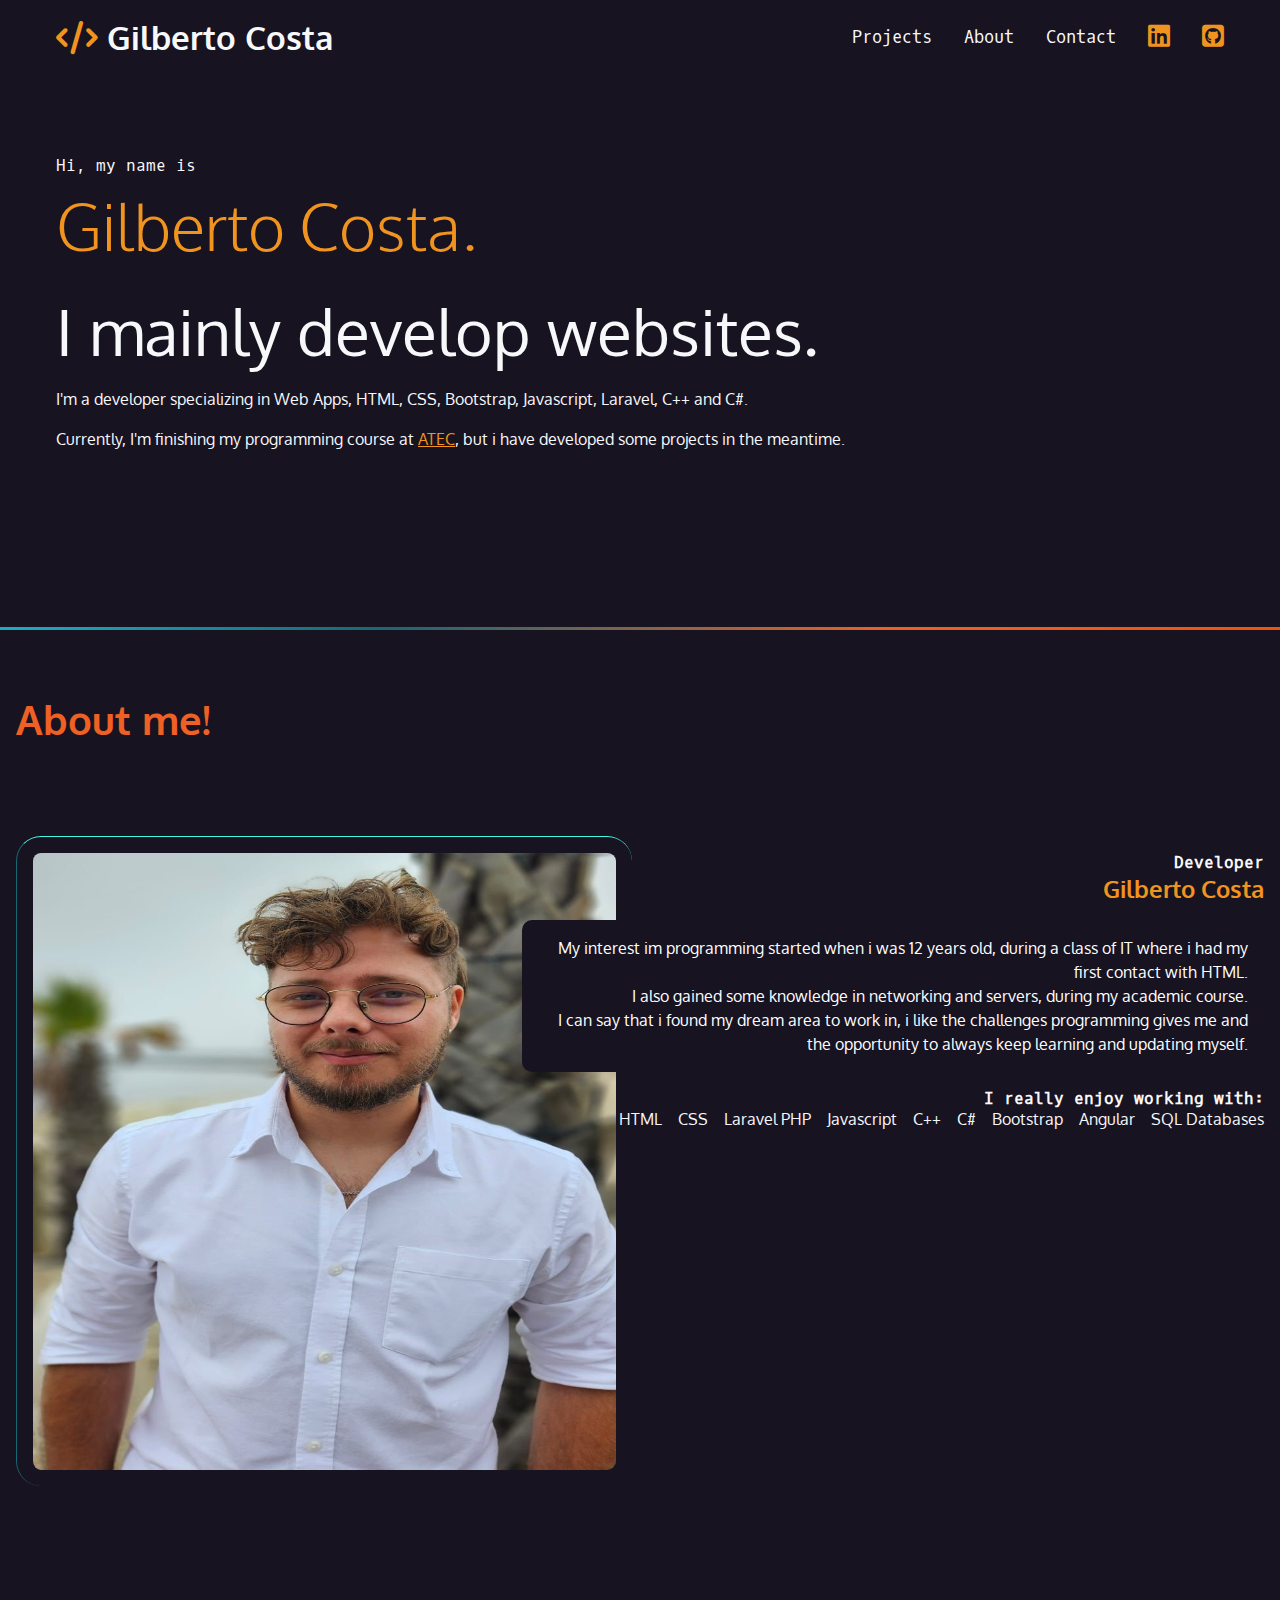
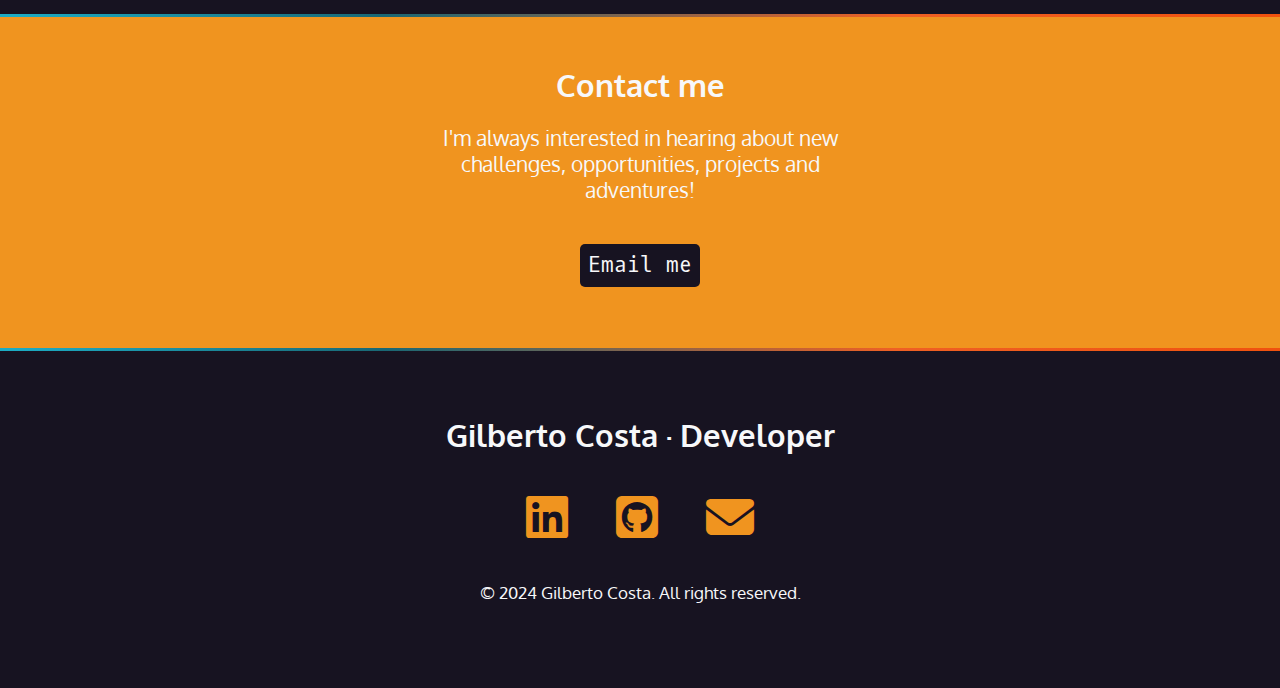
<file: index.html>
<!DOCTYPE html>
<html lang="en">
<head>
    <meta charset="UTF-8">
    <meta name="viewport" content="width=device-width, initial-scale=1.0">
    <link rel="preconnect" href="https://fonts.googleapis.com">
    <link rel="preconnect" href="https://fonts.gstatic.com" crossorigin>
    <link href="https://fonts.googleapis.com/css2?family=Oxygen+Mono&family=Oxygen:wght@300;400;700&display=swap" rel="stylesheet">
    <link rel="stylesheet" href="https://cdnjs.cloudflare.com/ajax/libs/font-awesome/6.6.0/css/all.min.css" rel="stylesheet">
    <link rel="stylesheet" href="css/styles.css">
    <title>Gilberto Costa's Portfolio Website</title>
</head>
<body>
    <nav>
        <ul>
          <li>
            <h1>
                <a href="index.html"> 
                    <span class="fa-solid fa-code" aria-hidden="true"></span>
                    <span>Gilberto Costa</span>
                </a>
            </h1>
            </li>
          <li><a href="projects.html">Projects</a></li>
          <li><a href="#about">About</a></li>
          <li><a href="#contact">Contact</a></li>
          <li>
            <a href="https://www.linkedin.com/in/gilberto-costa-a8a2bb201/" target="_blank">
                <span class="fa-brands fa-linkedin" aria-hidden="true"></span>
                <span class="sr-only">LinkedIn</span>
            </a>
           </li>
          <li>
            <a href="https://github.com/GilCosta97" target="_blank">
                <span class="fa-brands fa-square-github" aria-hidden="true"></span>
                <span class="sr-only">Github</span>
              </a>
           </li>
        </ul>
    </nav>

      <section id="intro">
        <p class="name">Hi, my name is <span>Gilberto Costa.</span></p>
        <h2>I mainly develop websites.</h2>
        <p>I'm a developer specializing in Web Apps, HTML, CSS, Bootstrap, Javascript, Laravel, C++ and C#.</p>
        <p>Currently, I'm finishing my programming course at <a href="https://www.atec.pt/" target="_blank">ATEC</a>, but i have developed some projects in the meantime.</p>
       </section>

       <div class="gradient"></div>
       
       <div>
       <section id="about">
              <h2>About me!</h2> 
              <article>
                <div class="text">
                  <h4>Developer</h4>
                  <h3>Gilberto Costa</h3>
                  <p class="blackbox">My interest im programming started when i was 12 years old, during a class of IT where i had my first contact with HTML. <br> I also gained some knowledge in networking and servers, during my academic course.<br>
                    I can say that i found my dream area to work in, i like the challenges programming gives me and the opportunity to always keep learning and updating myself.</p>
                  <h4>I really enjoy working with:</h4>
                  <ul>
                    <li>HTML</li>
                    <li>CSS</li>
                    <li>Laravel PHP</li>
                    <li>Javascript</li>
                    <li>C++</li>
                    <li>C#</li>
                    <li>Bootstrap</li>
                    <li>Angular</li>
                    <li>SQL Databases</li>
                  </ul>
                </div>
                  <img src="Imagens/Eu.jfif" alt="Me" />
              </article>
       </section>
      </div>

    <div class="gradient"></div>

       <div class="section-orange">
        <section id="contact">
            <h2>Contact me</h2>
            <p>
            I'm always interested in hearing about new challenges, opportunities, projects and adventures!
            </p>
            <p><a href="mailto:gil.costa21997@gmail.com" class="button">Email me</a></p>
        </section>
        </div>

        <div class="gradient"></div>

      <footer>
        <h2>Gilberto Costa &middot; Developer</h2>
        <ul>
          <li>
            <a href="https://www.linkedin.com/in/gilberto-costa-a8a2bb201/" target="_blank">
              <span class="fab fa-linkedin" aria-hidden="true"></span>
              <span class="sr-only">LinkedIn</span>
            </a>
          </li>
          <li>
            <a href="https://github.com/GilCosta97" target="_blank">
              <span class="fab fa-github-square" aria-hidden="true"></span>
              <span class="sr-only">Github</span>
            </a>
          </li>
          <li>
            <a href="mailto:gil.costa21997@gmail.com">
              <span class="fas fa-envelope" aria-hidden="true"></span>
              <span class="sr-only">Email</span>
            </a>
          </li>
        </ul>
        <p><small>&copy; 2024 Gilberto Costa. All rights reserved.</small></p>
      </footer>
</body>
</html>
</file>
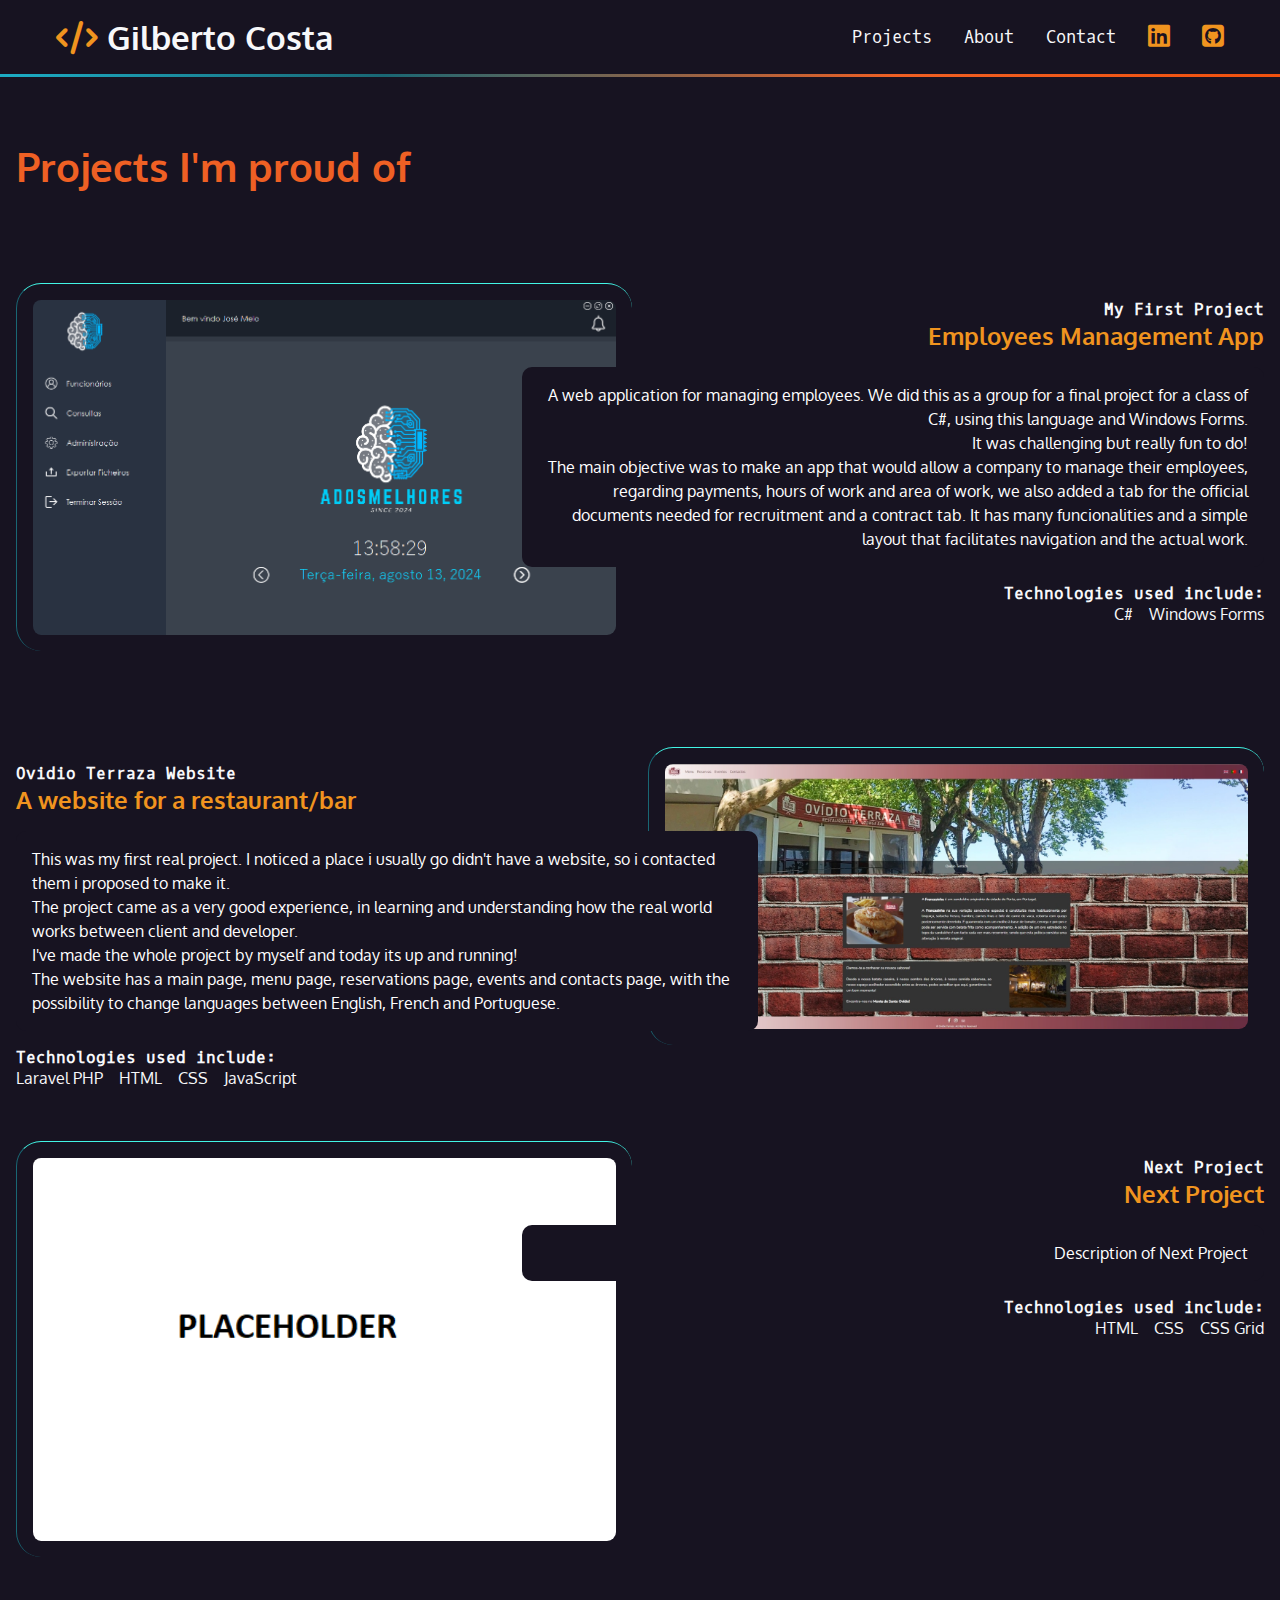
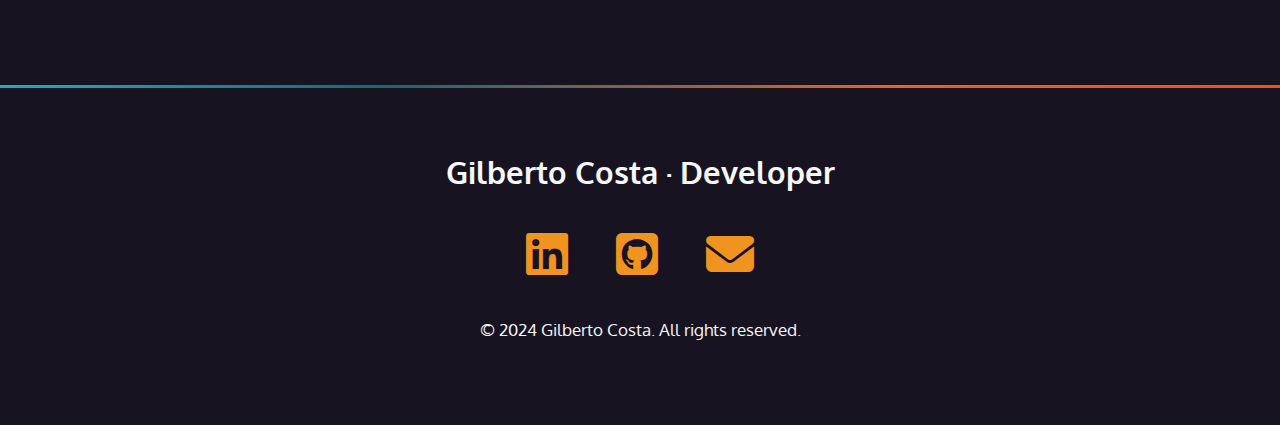
<file: projects.html>
<!DOCTYPE html>
<html lang="en">
<head>
    <meta charset="UTF-8">
    <meta name="viewport" content="width=device-width, initial-scale=1.0">
    <link rel="preconnect" href="https://fonts.googleapis.com">
    <link rel="preconnect" href="https://fonts.gstatic.com" crossorigin>
    <link href="https://fonts.googleapis.com/css2?family=Oxygen+Mono&family=Oxygen:wght@300;400;700&display=swap" rel="stylesheet">
    <link rel="stylesheet" href="https://cdnjs.cloudflare.com/ajax/libs/font-awesome/6.6.0/css/all.min.css" rel="stylesheet">
    <link rel="stylesheet" href="css/styles.css">
    <title>Gilberto Costa's Portfolio Website</title>
</head>
<body>
    <nav>
        <ul>
          <li>
            <h1>
                <a href="index.html"> 
                    <span class="fa-solid fa-code" aria-hidden="true"></span>
                    <span>Gilberto Costa</span>
                </a>
            </h1>
          </li>
          <li><a href="projects.html">Projects</a></li>
          <li><a href="#about">About</a></li>
          <li><a href="#contact">Contact</a></li>
          <li>
            <a href="https://www.linkedin.com/in/gilberto-costa-a8a2bb201/" target="_blank">
                <span class="fa-brands fa-linkedin" aria-hidden="true"></span>
                <span class="sr-only">LinkedIn</span>
            </a>
          </li>
          <li>
            <a href="https://github.com/GilCosta97" target="_blank">
                <span class="fa-brands fa-square-github" aria-hidden="true"></span>
                <span class="sr-only">Github</span>
              </a>
           </li>
        </ul>
    </nav>

  <div class="gradient"></div>
    <div class="section-blue"></div>
      <section id="projects">
        <h2>Projects I'm proud of</h2>
        <article>
          <div class="text">
            <h4>My First Project</h4>
            <h3>Employees Management App</h3>
            <p class="blackbox">A web application for managing employees. We did this as a group for a final project for a class of C#, using this language and 
              Windows Forms. <br> It was challenging but really fun to do! <br>
              The main objective was to make an app that would allow a company to manage their employees, regarding payments, hours of work and area of work, we also added a tab for the official documents needed for recruitment and a contract tab. 
              It has many funcionalities and a simple layout that facilitates navigation and the actual work.
            </p>
            <h4>Technologies used include:</h4>
            <ul>
              <li>C#</li>
              <li>Windows Forms</li>
            </ul>
          </div>
          <img src="Imagens/projeto-funcionarios.png" alt="A web application for managing company employees" />
        </article>

    <article class="reverse">
      <div class="text">
        <h4>Ovidio Terraza Website</h4>
        <h3>A website for a restaurant/bar</h3>
        <p class="blackbox">
          This was my first real project. I noticed a place i usually go didn't have a website, so i contacted them i proposed to make it. <br>
          The project came as a very good experience, in learning and understanding how the real world works between client and developer. <br>
          I've made the whole project by myself and today its up and running! <br>
          The website has a main page, menu page, reservations page, events and contacts page, with the possibility to change languages between English, French and Portuguese.
        </p>
        <h4>Technologies used include:</h4>
        <ul>
          <li>Laravel PHP</li>
          <li>HTML</li>
          <li>CSS</li>
          <li>JavaScript</li>
        </ul>
      </div>
      <img src="Imagens/OvidioTerraza.jpg" alt="A website for a restaurant" />
    </article>

    <article>
      <div class="text">
        <h4>Next Project</h4>
        <h3>Next Project</h3>
        <p class="blackbox">
          Description of Next Project
        </p>
        <h4>Technologies used include:</h4>
        <ul>
          <li>HTML</li>
          <li>CSS</li>
          <li>CSS Grid</li>
        </ul>
      </div>
        <img src="Imagens/Placeholder.png" alt="Next project" />
    </article>
  </section>
</div>

       </section>

        <div class="gradient"></div>

      <footer>
        <h2>Gilberto Costa &middot; Developer</h2>
        <ul>
          <li>
            <a href="https://www.linkedin.com/in/gilberto-costa-a8a2bb201/" target="_blank">
              <span class="fab fa-linkedin" aria-hidden="true"></span>
              <span class="sr-only">LinkedIn</span>
            </a>
          </li>
          <li>
            <a href="https://github.com/GilCosta97" target="_blank">
              <span class="fab fa-github-square" aria-hidden="true"></span>
              <span class="sr-only">Github</span>
            </a>
          </li>
          <li>
            <a href="mailto:gil.costa21997@gmail.com">
              <span class="fas fa-envelope" aria-hidden="true"></span>
              <span class="sr-only">Email</span>
            </a>
          </li>
        </ul>
        <p><small>&copy; 2024 Gilberto Costa. All rights reserved.</small></p>
      </footer>
</body>
</html>
</file>
<file: css/styles.css>
:root {
    --black: #171321;
    --dkblue: #0d314b;
    --blueish: #196774;
    --hotOrange: #EF6024;
    --orange: #F0941F;
    --white: #f7f8fa;
    --aqua: #42F5E5;
    --font-size: 1.3rem;
    --mono: "Oxygen mono", monospace;
    --sans: Oxygen, sans-serif;
}

/* border box model: https://css-tricks.com/box-sizing/ */

html {
    box-sizing: border-box;
}
*,
*::before,
*::after {
    box-sizing: inherit;
}

/* generic styles for the page */

body {
    padding: 0;
    margin: 0;
    font-family: var(--sans);
    background-color: var(--black);
    color: var(--white);
    font-size: var(--font-size);
}
h1,
h2,
h3 {
    margin: 0;
}
a {
    color: var(--orange);
}

a:hover {
    color: var(--hotOrange);
    text-decoration: none;
}
img {
  width: 100%;
}

/* navigation */

nav {
  font-family: var(--mono);
  font-size: 80%;
  padding: 1rem;
}

nav h1 a {
  font-family: var(--sans);
}

nav ul {
  margin: 0;
  padding: 0;
  list-style-type: none;
  display: flex;
  flex-flow: row wrap;
  justify-content: center;
  align-items: center;
  gap: 2rem;
}
nav li:first-child {
  flex-basis: 100%;
  text-align: center;
}

nav [class*="fa-"] {
  font-size: 150%;
  color: var(--orange);
}

nav h1 [class*="fa-"] {
  font-size: 100%;
  color: var(--orange);
}

nav a {
  color: var(--white);
  text-decoration: none;
  display: block;
}

nav a:hover,
nav [class*="fa-"]:hover {
  color: var(--hotOrange);
}

/* background color divs */

.section-orange {
  background-color: var(--orange);
}

.gradient {
  background: linear-gradient(90deg, rgba(28,171,195,1) 1%, rgba(25,103,116,1) 30%, rgba(239,96,36,1) 70%, rgba(240,81,14,1) 100%);
  height: 3px;
}

/* intro styles */

#intro {
    padding: 4rem 1rem 10rem 1rem;
    max-width: 1200px;
    margin: 0 auto;
}

#intro p {
    font-size: 1rem;
    line-height: 1.5;
}

#intro .name {
    font-family: var(--mono);
    font-size: 1rem;
}

.name span {
    font-family: var(--sans);
    font-size: 4rem;
    color: var(--orange);
    display: block;
    font-weight: 300;
}

#intro h2 {
    font-size: 4rem;
    font-weight: normal;
}

/* about section */

#about {
  padding: 4rem 1rem;
  background-image: url('https://i.pinimg.com/originals/07/27/39/0727398b625d0b6cc0b0503c73b6a3f8.jpg');
  background-repeat: no-repeat;
  background-attachment: fixed;
  background-size: cover;
}
#about h2 {
  font-size: 2.5rem;
  color: var(--hotOrange);
  margin-bottom: calc(2.5rem * 1.5);
}
#about h3 {
  color: var(--orange);
}

#about h4 {
font-size: 1rem;
font-family: var(--mono);
margin: 0;
}
.blackbox {
  padding: 1rem;
  border-radius: 10px;
  color: white;
  background-color: var(--black);
  font-size: 1rem;
  line-height: 1.5;
}
#about ul {
  list-style-type: none;
  padding: 0;
  margin: 0;
  display: flex;
  flex-flow: row wrap;
  justify-content: flex-start;
  gap: 1rem;
  font-size: 1rem;
}
#about img {
  margin: 2rem 0 4rem 0;
  padding: 1rem;
  border-left: 1px solid var(--blueish);
  border-top: 1px solid var(--aqua);
  border-radius: 25px;
  max-width: 100%;
  max-height: 650px;
}

@media (min-width: 550px){
  article{
    display: grid;
    grid-template-columns: repeat(10, 1fr);
    gap: 1rem;
  }
  #about img {
    grid-column: 1/6;
    grid-row: 1/2;
  }
  .text {
    margin-top: 3rem;
    grid-column: 5/11;
    grid-row: 1/2;
    order: 2;
    text-align: right;
  }
  #about ul {
    justify-content: flex-end;
  }
}

/* projects section */

#projects {
  padding: 4rem 1rem;
  background-image: url('https://c4.wallpaperflare.com/wallpaper/865/84/13/city-river-bridge-nightfall-in-porto-wallpaper-preview.jpg');
  background-repeat: no-repeat;
  background-attachment: fixed;
  background-size: cover;
}
#projects h2 {
    font-size: 2.5rem;
    color: var(--hotOrange);
    margin-bottom: calc(2.5rem * 1.5);
}
#projects h3 {
    color: var(--orange);
}

#projects h4 {
  font-size: 1rem;
  font-family: var(--mono);
  margin: 0;
}
.blackbox {
    padding: 1rem;
    border-radius: 10px;
    color: white;
    background-color: var(--black);
    font-size: 1rem;
    line-height: 1.5;
}
#projects ul {
    list-style-type: none;
    padding: 0;
    margin: 0;
    display: flex;
    flex-flow: row wrap;
    justify-content: flex-start;
    gap: 1rem;
    font-size: 1rem;
}
#projects img {
    margin: 2rem 0 4rem 0;
    padding: 1rem;
    border-left: 1px solid var(--blueish);
    border-top: 1px solid var(--aqua);
    border-radius: 25px;
}

@media (min-width: 800px) {
  article {
    display: grid;
    grid-template-columns: repeat(10, 1fr);
  }
  #projects img {
    grid-column: 1/6;
    grid-row: 1/2;
  }
  .text {
    grid-column: 5/11;
    grid-row: 1/2;
    order: 2;
    text-align: right;
  }
  #projects ul {
    justify-content: flex-end;
  }
  #projects .reverse .text {
    grid-column: 1/7;
    order: 2;
    text-align: left;
  }
  #projects .reverse img {
    grid-column: 6/11;
    grid-row: 1/2;
  }
  #projects .reverse ul {
    justify-content: flex-start;
  }
  
}
@media (min-width: 850px) {
    nav {
        max-width: 1200px;
        margin: 0 auto;
    }
    nav li:first-child {
        flex-basis: auto;
        text-align: left;
        margin-right: auto;
    }
}


/* contact section */

#contact {
    width: 400px;
    text-align: center;
    margin: 0 auto;
    padding: 3rem 0;
}

#contact p:last-child {
    margin-top: 3rem;
}

/* button section */

.button {
  background-color: var(--black);
  color: var(--white);
  padding: 0.5rem;
  border-radius: 5px;
  font-family: var(--mono);
  text-decoration: none;
}

.button:hover {
  color: var(--black);
  background-color: var(--hotOrange);
}

/* footer section */

footer {
    text-align: center;
    padding: 4rem 0;
}
footer ul {
    list-style-type: none;
    padding: 0;
    margin: 2rem 0;
    display: flex;
    flex-flow: row wrap;
    justify-content: center;
    gap: 3rem;
    font-size: 3rem;
}

@media (min-width: 850px){
  nav {
    max-width: 1200px;
    margin: 0 auto;
  }
  nav li:first-child {
    flex-basis: auto;
    text-align: left;
    margin-right: auto;
  }
}
</file>
